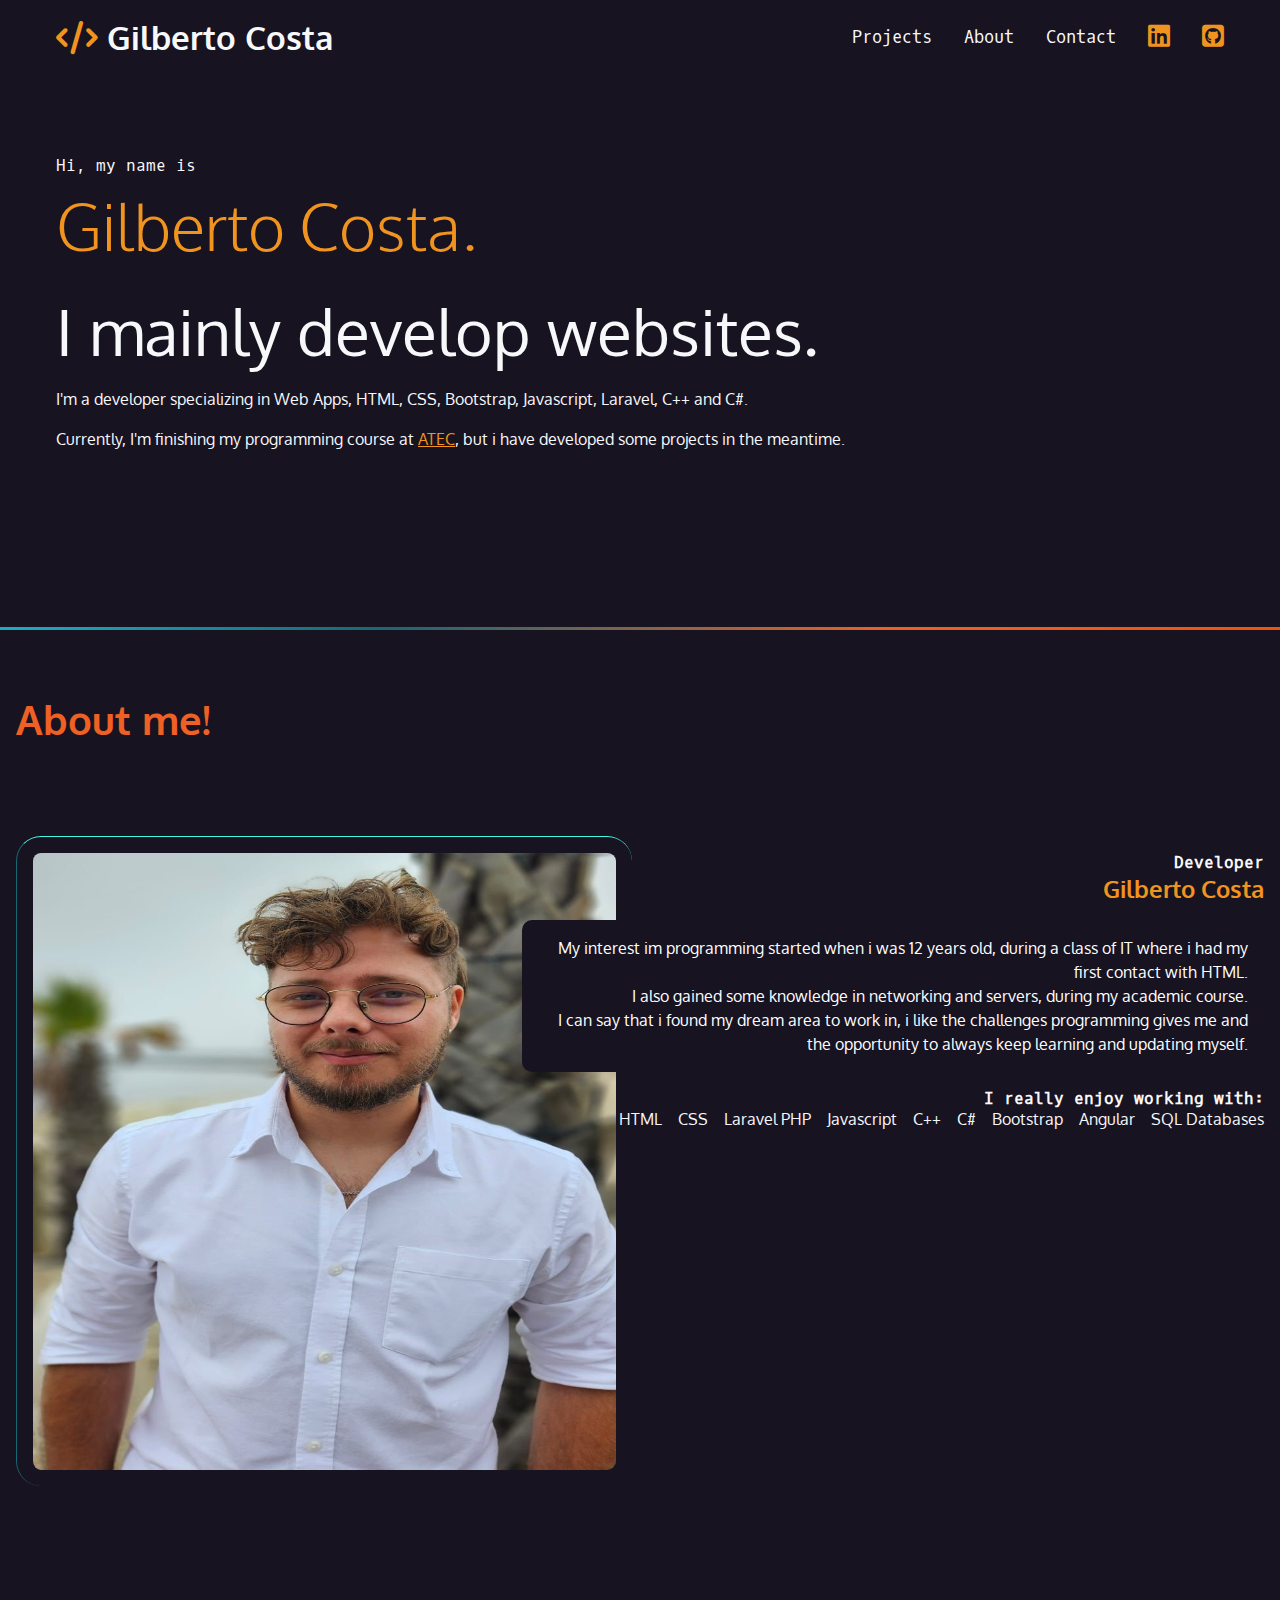
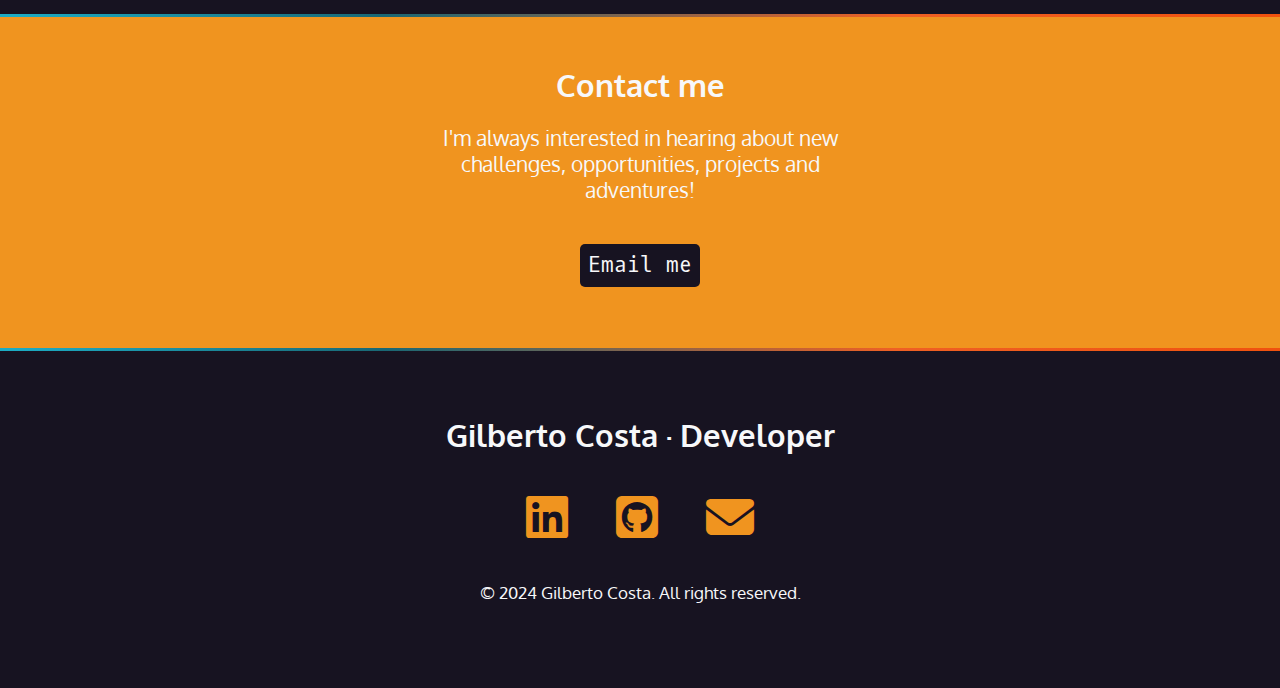
<file: index.html>
<!DOCTYPE html>
<html lang="en">
<head>
    <meta charset="UTF-8">
    <meta name="viewport" content="width=device-width, initial-scale=1.0">
    <link rel="preconnect" href="https://fonts.googleapis.com">
    <link rel="preconnect" href="https://fonts.gstatic.com" crossorigin>
    <link href="https://fonts.googleapis.com/css2?family=Oxygen+Mono&family=Oxygen:wght@300;400;700&display=swap" rel="stylesheet">
    <link rel="stylesheet" href="https://cdnjs.cloudflare.com/ajax/libs/font-awesome/6.6.0/css/all.min.css" rel="stylesheet">
    <link rel="stylesheet" href="css/styles.css">
    <title>Gilberto Costa's Portfolio Website</title>
</head>
<body>
    <nav>
        <ul>
          <li>
            <h1>
                <a href="index.html"> 
                    <span class="fa-solid fa-code" aria-hidden="true"></span>
                    <span>Gilberto Costa</span>
                </a>
            </h1>
            </li>
          <li><a href="projects.html">Projects</a></li>
          <li><a href="#about">About</a></li>
          <li><a href="#contact">Contact</a></li>
          <li>
            <a href="https://www.linkedin.com/in/gilberto-costa-a8a2bb201/" target="_blank">
                <span class="fa-brands fa-linkedin" aria-hidden="true"></span>
                <span class="sr-only">LinkedIn</span>
            </a>
           </li>
          <li>
            <a href="https://github.com/GilCosta97" target="_blank">
                <span class="fa-brands fa-square-github" aria-hidden="true"></span>
                <span class="sr-only">Github</span>
              </a>
           </li>
        </ul>
    </nav>

      <section id="intro">
        <p class="name">Hi, my name is <span>Gilberto Costa.</span></p>
        <h2>I mainly develop websites.</h2>
        <p>I'm a developer specializing in Web Apps, HTML, CSS, Bootstrap, Javascript, Laravel, C++ and C#.</p>
        <p>Currently, I'm finishing my programming course at <a href="https://www.atec.pt/" target="_blank">ATEC</a>, but i have developed some projects in the meantime.</p>
       </section>

       <div class="gradient"></div>
       
       <div>
       <section id="about">
              <h2>About me!</h2> 
              <article>
                <div class="text">
                  <h4>Developer</h4>
                  <h3>Gilberto Costa</h3>
                  <p class="blackbox">My interest im programming started when i was 12 years old, during a class of IT where i had my first contact with HTML. <br> I also gained some knowledge in networking and servers, during my academic course.<br>
                    I can say that i found my dream area to work in, i like the challenges programming gives me and the opportunity to always keep learning and updating myself.</p>
                  <h4>I really enjoy working with:</h4>
                  <ul>
                    <li>HTML</li>
                    <li>CSS</li>
                    <li>Laravel PHP</li>
                    <li>Javascript</li>
                    <li>C++</li>
                    <li>C#</li>
                    <li>Bootstrap</li>
                    <li>Angular</li>
                    <li>SQL Databases</li>
                  </ul>
                </div>
                  <img src="Imagens/Eu.jfif" alt="Me" />
              </article>
       </section>
      </div>

    <div class="gradient"></div>

       <div class="section-orange">
        <section id="contact">
            <h2>Contact me</h2>
            <p>
            I'm always interested in hearing about new challenges, opportunities, projects and adventures!
            </p>
            <p><a href="mailto:gil.costa21997@gmail.com" class="button">Email me</a></p>
        </section>
        </div>

        <div class="gradient"></div>

      <footer>
        <h2>Gilberto Costa &middot; Developer</h2>
        <ul>
          <li>
            <a href="https://www.linkedin.com/in/gilberto-costa-a8a2bb201/" target="_blank">
              <span class="fab fa-linkedin" aria-hidden="true"></span>
              <span class="sr-only">LinkedIn</span>
            </a>
          </li>
          <li>
            <a href="https://github.com/GilCosta97" target="_blank">
              <span class="fab fa-github-square" aria-hidden="true"></span>
              <span class="sr-only">Github</span>
            </a>
          </li>
          <li>
            <a href="mailto:gil.costa21997@gmail.com">
              <span class="fas fa-envelope" aria-hidden="true"></span>
              <span class="sr-only">Email</span>
            </a>
          </li>
        </ul>
        <p><small>&copy; 2024 Gilberto Costa. All rights reserved.</small></p>
      </footer>
</body>
</html>
</file>
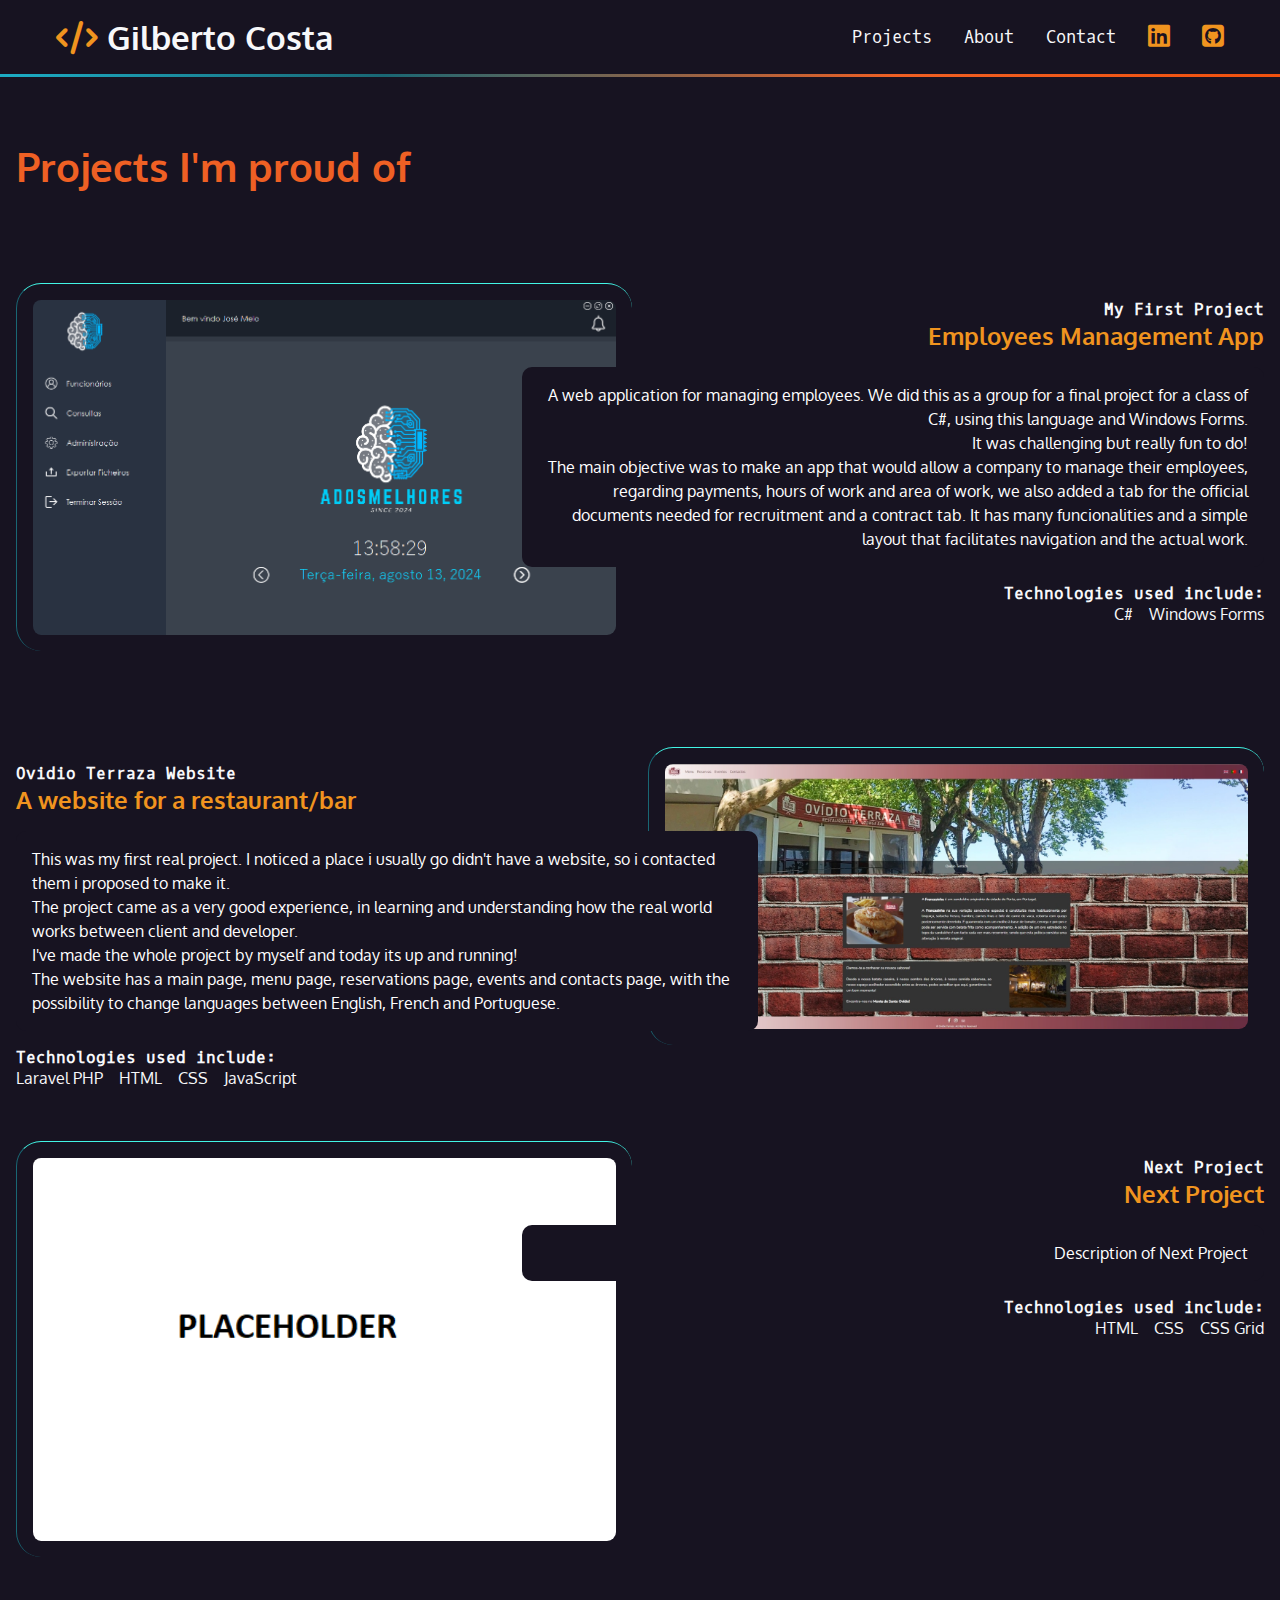
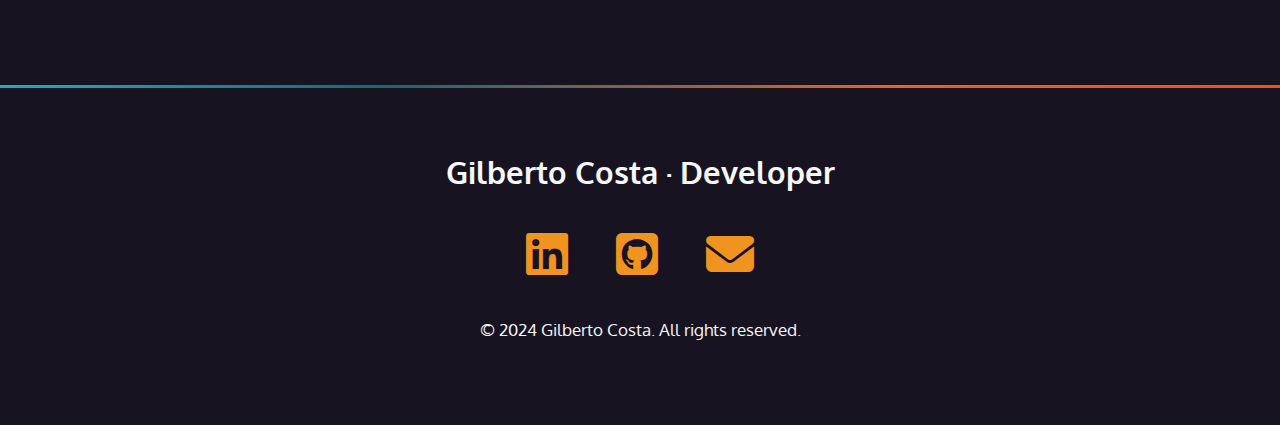
<file: projects.html>
<!DOCTYPE html>
<html lang="en">
<head>
    <meta charset="UTF-8">
    <meta name="viewport" content="width=device-width, initial-scale=1.0">
    <link rel="preconnect" href="https://fonts.googleapis.com">
    <link rel="preconnect" href="https://fonts.gstatic.com" crossorigin>
    <link href="https://fonts.googleapis.com/css2?family=Oxygen+Mono&family=Oxygen:wght@300;400;700&display=swap" rel="stylesheet">
    <link rel="stylesheet" href="https://cdnjs.cloudflare.com/ajax/libs/font-awesome/6.6.0/css/all.min.css" rel="stylesheet">
    <link rel="stylesheet" href="css/styles.css">
    <title>Gilberto Costa's Portfolio Website</title>
</head>
<body>
    <nav>
        <ul>
          <li>
            <h1>
                <a href="index.html"> 
                    <span class="fa-solid fa-code" aria-hidden="true"></span>
                    <span>Gilberto Costa</span>
                </a>
            </h1>
          </li>
          <li><a href="projects.html">Projects</a></li>
          <li><a href="#about">About</a></li>
          <li><a href="#contact">Contact</a></li>
          <li>
            <a href="https://www.linkedin.com/in/gilberto-costa-a8a2bb201/" target="_blank">
                <span class="fa-brands fa-linkedin" aria-hidden="true"></span>
                <span class="sr-only">LinkedIn</span>
            </a>
          </li>
          <li>
            <a href="https://github.com/GilCosta97" target="_blank">
                <span class="fa-brands fa-square-github" aria-hidden="true"></span>
                <span class="sr-only">Github</span>
              </a>
           </li>
        </ul>
    </nav>

  <div class="gradient"></div>
    <div class="section-blue"></div>
      <section id="projects">
        <h2>Projects I'm proud of</h2>
        <article>
          <div class="text">
            <h4>My First Project</h4>
            <h3>Employees Management App</h3>
            <p class="blackbox">A web application for managing employees. We did this as a group for a final project for a class of C#, using this language and 
              Windows Forms. <br> It was challenging but really fun to do! <br>
              The main objective was to make an app that would allow a company to manage their employees, regarding payments, hours of work and area of work, we also added a tab for the official documents needed for recruitment and a contract tab. 
              It has many funcionalities and a simple layout that facilitates navigation and the actual work.
            </p>
            <h4>Technologies used include:</h4>
            <ul>
              <li>C#</li>
              <li>Windows Forms</li>
            </ul>
          </div>
          <img src="Imagens/projeto-funcionarios.png" alt="A web application for managing company employees" />
        </article>

    <article class="reverse">
      <div class="text">
        <h4>Ovidio Terraza Website</h4>
        <h3>A website for a restaurant/bar</h3>
        <p class="blackbox">
          This was my first real project. I noticed a place i usually go didn't have a website, so i contacted them i proposed to make it. <br>
          The project came as a very good experience, in learning and understanding how the real world works between client and developer. <br>
          I've made the whole project by myself and today its up and running! <br>
          The website has a main page, menu page, reservations page, events and contacts page, with the possibility to change languages between English, French and Portuguese.
        </p>
        <h4>Technologies used include:</h4>
        <ul>
          <li>Laravel PHP</li>
          <li>HTML</li>
          <li>CSS</li>
          <li>JavaScript</li>
        </ul>
      </div>
      <img src="Imagens/OvidioTerraza.jpg" alt="A website for a restaurant" />
    </article>

    <article>
      <div class="text">
        <h4>Next Project</h4>
        <h3>Next Project</h3>
        <p class="blackbox">
          Description of Next Project
        </p>
        <h4>Technologies used include:</h4>
        <ul>
          <li>HTML</li>
          <li>CSS</li>
          <li>CSS Grid</li>
        </ul>
      </div>
        <img src="Imagens/Placeholder.png" alt="Next project" />
    </article>
  </section>
</div>

       </section>

        <div class="gradient"></div>

      <footer>
        <h2>Gilberto Costa &middot; Developer</h2>
        <ul>
          <li>
            <a href="https://www.linkedin.com/in/gilberto-costa-a8a2bb201/" target="_blank">
              <span class="fab fa-linkedin" aria-hidden="true"></span>
              <span class="sr-only">LinkedIn</span>
            </a>
          </li>
          <li>
            <a href="https://github.com/GilCosta97" target="_blank">
              <span class="fab fa-github-square" aria-hidden="true"></span>
              <span class="sr-only">Github</span>
            </a>
          </li>
          <li>
            <a href="mailto:gil.costa21997@gmail.com">
              <span class="fas fa-envelope" aria-hidden="true"></span>
              <span class="sr-only">Email</span>
            </a>
          </li>
        </ul>
        <p><small>&copy; 2024 Gilberto Costa. All rights reserved.</small></p>
      </footer>
</body>
</html>
</file>
<file: css/styles.css>
:root {
    --black: #171321;
    --dkblue: #0d314b;
    --blueish: #196774;
    --hotOrange: #EF6024;
    --orange: #F0941F;
    --white: #f7f8fa;
    --aqua: #42F5E5;
    --font-size: 1.3rem;
    --mono: "Oxygen mono", monospace;
    --sans: Oxygen, sans-serif;
}

/* border box model: https://css-tricks.com/box-sizing/ */

html {
    box-sizing: border-box;
}
*,
*::before,
*::after {
    box-sizing: inherit;
}

/* generic styles for the page */

body {
    padding: 0;
    margin: 0;
    font-family: var(--sans);
    background-color: var(--black);
    color: var(--white);
    font-size: var(--font-size);
}
h1,
h2,
h3 {
    margin: 0;
}
a {
    color: var(--orange);
}

a:hover {
    color: var(--hotOrange);
    text-decoration: none;
}
img {
  width: 100%;
}

/* navigation */

nav {
  font-family: var(--mono);
  font-size: 80%;
  padding: 1rem;
}

nav h1 a {
  font-family: var(--sans);
}

nav ul {
  margin: 0;
  padding: 0;
  list-style-type: none;
  display: flex;
  flex-flow: row wrap;
  justify-content: center;
  align-items: center;
  gap: 2rem;
}
nav li:first-child {
  flex-basis: 100%;
  text-align: center;
}

nav [class*="fa-"] {
  font-size: 150%;
  color: var(--orange);
}

nav h1 [class*="fa-"] {
  font-size: 100%;
  color: var(--orange);
}

nav a {
  color: var(--white);
  text-decoration: none;
  display: block;
}

nav a:hover,
nav [class*="fa-"]:hover {
  color: var(--hotOrange);
}

/* background color divs */

.section-orange {
  background-color: var(--orange);
}

.gradient {
  background: linear-gradient(90deg, rgba(28,171,195,1) 1%, rgba(25,103,116,1) 30%, rgba(239,96,36,1) 70%, rgba(240,81,14,1) 100%);
  height: 3px;
}

/* intro styles */

#intro {
    padding: 4rem 1rem 10rem 1rem;
    max-width: 1200px;
    margin: 0 auto;
}

#intro p {
    font-size: 1rem;
    line-height: 1.5;
}

#intro .name {
    font-family: var(--mono);
    font-size: 1rem;
}

.name span {
    font-family: var(--sans);
    font-size: 4rem;
    color: var(--orange);
    display: block;
    font-weight: 300;
}

#intro h2 {
    font-size: 4rem;
    font-weight: normal;
}

/* about section */

#about {
  padding: 4rem 1rem;
  background-image: url('https://i.pinimg.com/originals/07/27/39/0727398b625d0b6cc0b0503c73b6a3f8.jpg');
  background-repeat: no-repeat;
  background-attachment: fixed;
  background-size: cover;
}
#about h2 {
  font-size: 2.5rem;
  color: var(--hotOrange);
  margin-bottom: calc(2.5rem * 1.5);
}
#about h3 {
  color: var(--orange);
}

#about h4 {
font-size: 1rem;
font-family: var(--mono);
margin: 0;
}
.blackbox {
  padding: 1rem;
  border-radius: 10px;
  color: white;
  background-color: var(--black);
  font-size: 1rem;
  line-height: 1.5;
}
#about ul {
  list-style-type: none;
  padding: 0;
  margin: 0;
  display: flex;
  flex-flow: row wrap;
  justify-content: flex-start;
  gap: 1rem;
  font-size: 1rem;
}
#about img {
  margin: 2rem 0 4rem 0;
  padding: 1rem;
  border-left: 1px solid var(--blueish);
  border-top: 1px solid var(--aqua);
  border-radius: 25px;
  max-width: 100%;
  max-height: 650px;
}

@media (min-width: 550px){
  article{
    display: grid;
    grid-template-columns: repeat(10, 1fr);
    gap: 1rem;
  }
  #about img {
    grid-column: 1/6;
    grid-row: 1/2;
  }
  .text {
    margin-top: 3rem;
    grid-column: 5/11;
    grid-row: 1/2;
    order: 2;
    text-align: right;
  }
  #about ul {
    justify-content: flex-end;
  }
}

/* projects section */

#projects {
  padding: 4rem 1rem;
  background-image: url('https://c4.wallpaperflare.com/wallpaper/865/84/13/city-river-bridge-nightfall-in-porto-wallpaper-preview.jpg');
  background-repeat: no-repeat;
  background-attachment: fixed;
  background-size: cover;
}
#projects h2 {
    font-size: 2.5rem;
    color: var(--hotOrange);
    margin-bottom: calc(2.5rem * 1.5);
}
#projects h3 {
    color: var(--orange);
}

#projects h4 {
  font-size: 1rem;
  font-family: var(--mono);
  margin: 0;
}
.blackbox {
    padding: 1rem;
    border-radius: 10px;
    color: white;
    background-color: var(--black);
    font-size: 1rem;
    line-height: 1.5;
}
#projects ul {
    list-style-type: none;
    padding: 0;
    margin: 0;
    display: flex;
    flex-flow: row wrap;
    justify-content: flex-start;
    gap: 1rem;
    font-size: 1rem;
}
#projects img {
    margin: 2rem 0 4rem 0;
    padding: 1rem;
    border-left: 1px solid var(--blueish);
    border-top: 1px solid var(--aqua);
    border-radius: 25px;
}

@media (min-width: 800px) {
  article {
    display: grid;
    grid-template-columns: repeat(10, 1fr);
  }
  #projects img {
    grid-column: 1/6;
    grid-row: 1/2;
  }
  .text {
    grid-column: 5/11;
    grid-row: 1/2;
    order: 2;
    text-align: right;
  }
  #projects ul {
    justify-content: flex-end;
  }
  #projects .reverse .text {
    grid-column: 1/7;
    order: 2;
    text-align: left;
  }
  #projects .reverse img {
    grid-column: 6/11;
    grid-row: 1/2;
  }
  #projects .reverse ul {
    justify-content: flex-start;
  }
  
}
@media (min-width: 850px) {
    nav {
        max-width: 1200px;
        margin: 0 auto;
    }
    nav li:first-child {
        flex-basis: auto;
        text-align: left;
        margin-right: auto;
    }
}


/* contact section */

#contact {
    width: 400px;
    text-align: center;
    margin: 0 auto;
    padding: 3rem 0;
}

#contact p:last-child {
    margin-top: 3rem;
}

/* button section */

.button {
  background-color: var(--black);
  color: var(--white);
  padding: 0.5rem;
  border-radius: 5px;
  font-family: var(--mono);
  text-decoration: none;
}

.button:hover {
  color: var(--black);
  background-color: var(--hotOrange);
}

/* footer section */

footer {
    text-align: center;
    padding: 4rem 0;
}
footer ul {
    list-style-type: none;
    padding: 0;
    margin: 2rem 0;
    display: flex;
    flex-flow: row wrap;
    justify-content: center;
    gap: 3rem;
    font-size: 3rem;
}

@media (min-width: 850px){
  nav {
    max-width: 1200px;
    margin: 0 auto;
  }
  nav li:first-child {
    flex-basis: auto;
    text-align: left;
    margin-right: auto;
  }
}
</file>
